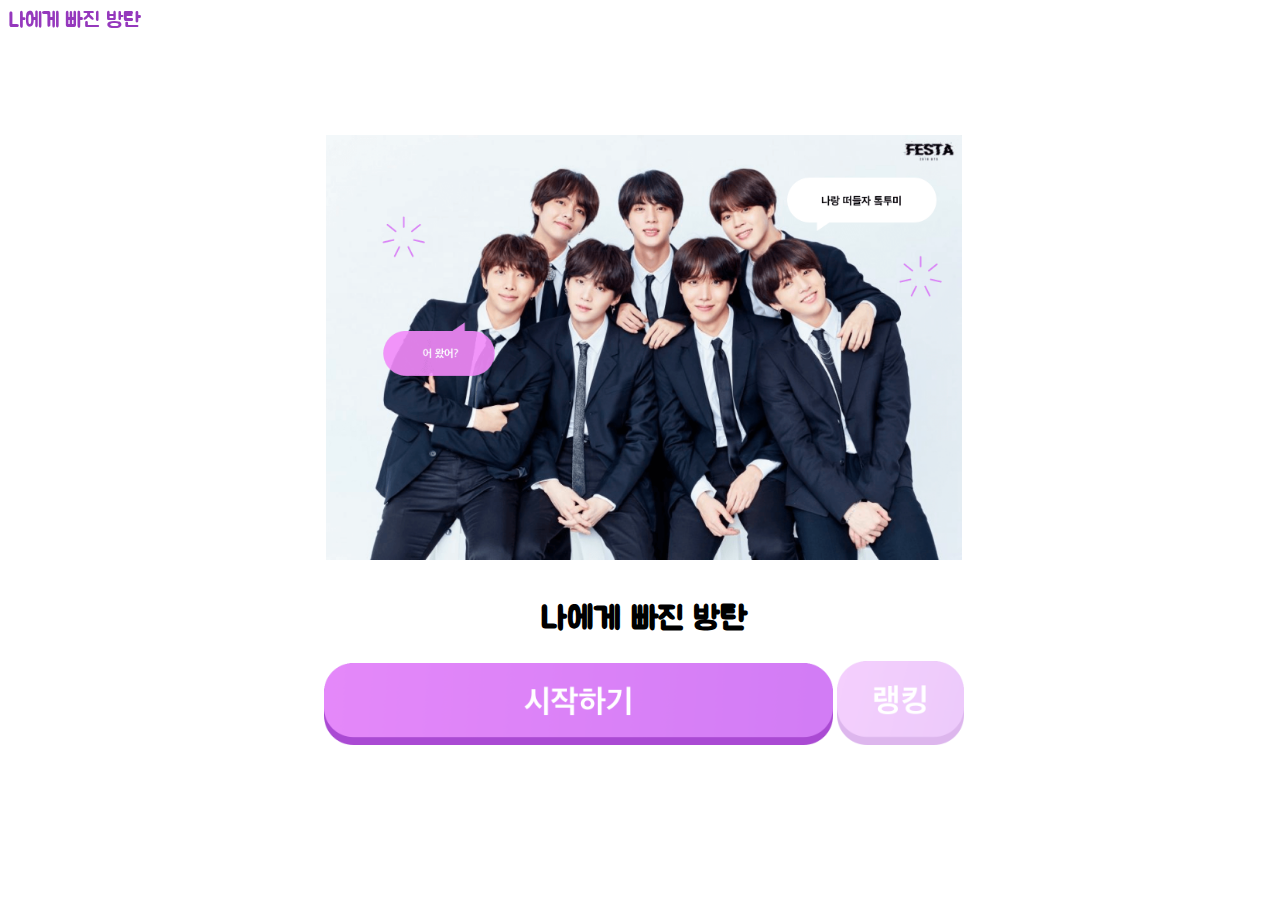
<file: index.html>
<html>
    <head>
        <!-- Global site tag (gtag.js) - Google Analytics -->
        <script async src="https://www.googletagmanager.com/gtag/js?id=UA-130629968-2"></script>
        <meta name="description=" content="방탄소년단과 달달한 대화를!"/>
        <script>
        window.dataLayer = window.dataLayer || [];
        function gtag(){dataLayer.push(arguments);}
        gtag('js', new Date());

        gtag('config', 'UA-130629968-2');
        </script>

        <title>나에게 빠진 방탄</title>
        <!-- Global site tag (gtag.js) - Google Analytics -->
        <link rel = "stylesheet" type="text/css" href="css/style.css">  
        <link href="https://fonts.googleapis.com/css?family=Jua" rel="stylesheet">
    </head>
        
    <body>
        <div style="position: absolute; height:400px">
            <div style="margin-top:10%">
                <img src = "images/mainImage.png" class = "main-image">
                <br>
                <h1>나에게 빠진 방탄</h1>
                <div class = "container">
                    <a href = "member.html"><image src = "images/btn_enter.png" class = "start-bt"></a>
                    <image src = "images/btn_ranking.png" style ="opacity:0.4"class = "ranking-bt">
                </div>
            </div>      
        </div>
        <a href = "index.html"><div class="logo">나에게 빠진 방탄</div></a>

    </body>
    
</html>
</file>
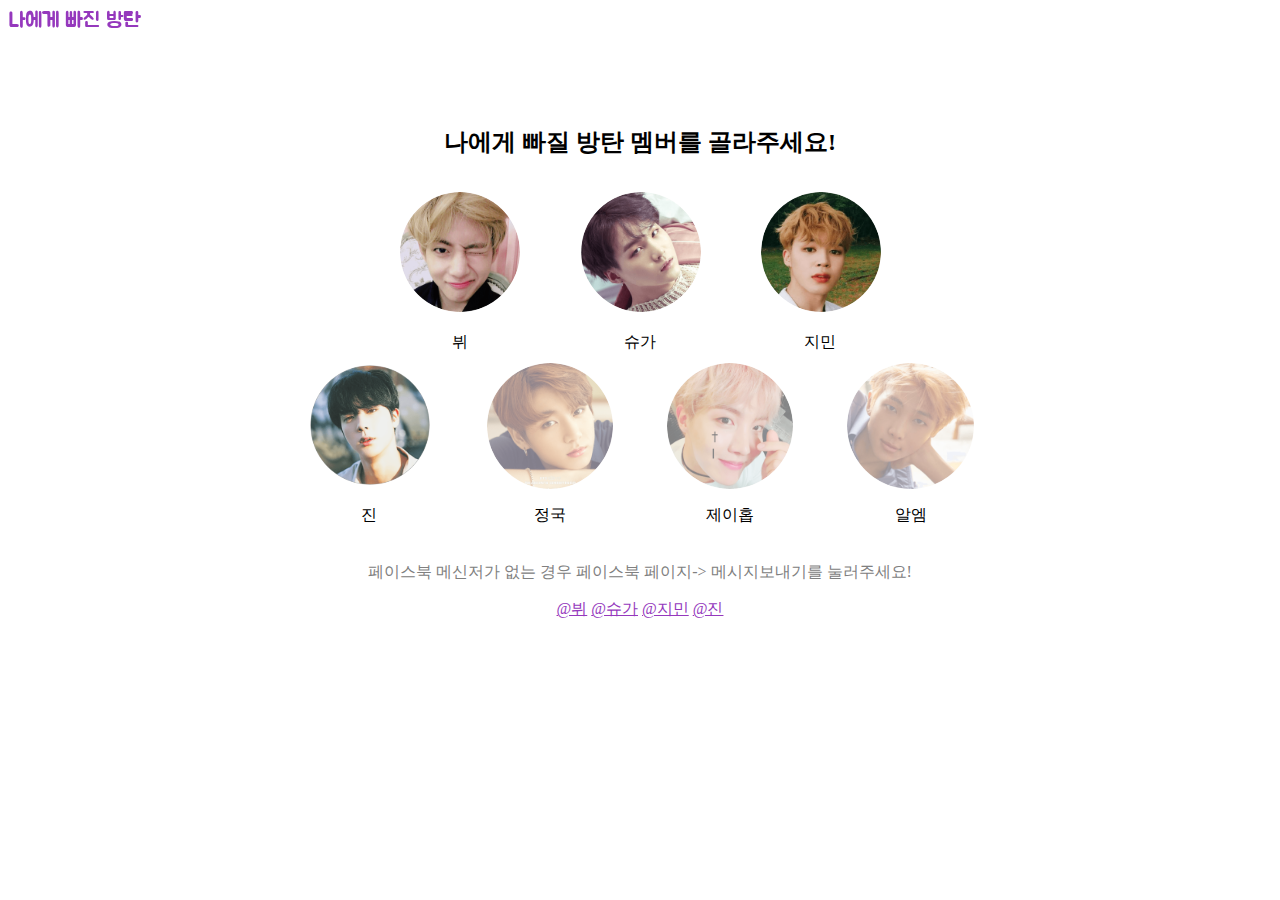
<file: member.html>
<html>
    <head>
        <title>나에게 빠진 방탄</title>
        <link rel = "stylesheet" type="text/css" href="css/style.css">  
        <meta name="description=" content="방탄소년단과 달달한 대화를!"/>
        <link href="https://fonts.googleapis.com/css?family=Jua" rel="stylesheet">
    </head>
        
    <body>
        <div style="margin-top:10%">

            <h2 style="text-align: center">나에게 빠질 방탄 멤버를 골라주세요!</h2>

            <div class = "container">
                <!-- 뷔 -->
                <div class="member">
                    <a href = "https://www.messenger.com/t/335627993891762"><img src = "images/1.png" class = "member-image"></a>
                    <p>뷔</p>
                </div>
                <!-- 슈가 -->
                <div class="member">
                    <a href = "https://www.messenger.com/t/286430252008523"><img src = "images/2.png" class = "member-image"></a>
                    <p>슈가</p>
                </div>
                <!-- 지민 -->
                <div class="member">
                    <a href = "https://www.messenger.com/t/256922071669465"><img src = "images/3.png" class = "member-image"></a>
                    <p>지민</p>
                </div>
            </div>
            <div class = "container">
                <!-- 진 -->
                <div class="member">
                        <a href = "https://www.messenger.com/t/345377459582705"><img src = "images/6.png" class = "member-image"></a>
                    <p>진</p>
                </div>
                <!-- 정국 -->
                <div class="member">
                    <img src = "images/4.png" class = "member-image-disabled">
                    <p>정국</p>
                </div>
                <!-- 제이홉  -->
                <div class="member">
                    <img src = "images/5.png" class = "member-image-disabled">
                    <p>제이홉</p>
                </div>
                <!-- rm -->
                <div class="member">
                    <img src = "images/7.png" class = "member-image-disabled">
                    <p>알엠</p>
                </div> 
            </div>
            <br>
            <!-- <div class = "container">
                <a><img src = "images/btn_select.png" class = "start-bt"></a>
            </div> -->
        </div>
        <div class="instruction">
            <p>페이스북 메신저가 없는 경우 페이스북 페이지-> 메시지보내기를 눌러주세요!</p>
            <a href= "https://www.facebook.com/%EB%82%98%EC%97%90%EA%B2%8C%EB%B9%A0%EC%A7%84%EB%B0%A9%ED%83%84_%EB%B7%94-335627993891762/">@뷔</a>
            <a href= "https://www.facebook.com/%EB%82%98%EC%97%90%EA%B2%8C%EB%B9%A0%EC%A7%84%EB%B0%A9%ED%83%84_%EC%8A%88%EA%B0%80-286430252008523/">@슈가</a>
            <a href= "https://www.facebook.com/%EB%82%98%EC%97%90%EA%B2%8C%EB%B9%A0%EC%A7%84%EB%B0%A9%ED%83%84_%EC%A7%80%EB%AF%BC-256922071669465/">@지민</a>
            <a href= "https://www.facebook.com/%EB%82%98%EC%97%90%EA%B2%8C%EB%B9%A0%EC%A7%84%EB%B0%A9%ED%83%84_%EC%A7%84-345377459582705/">@진</a>
        </div>
        <a href = "index.html"><div class="logo">나에게 빠진 방탄</div></a>

    </body>
</html>
</file>
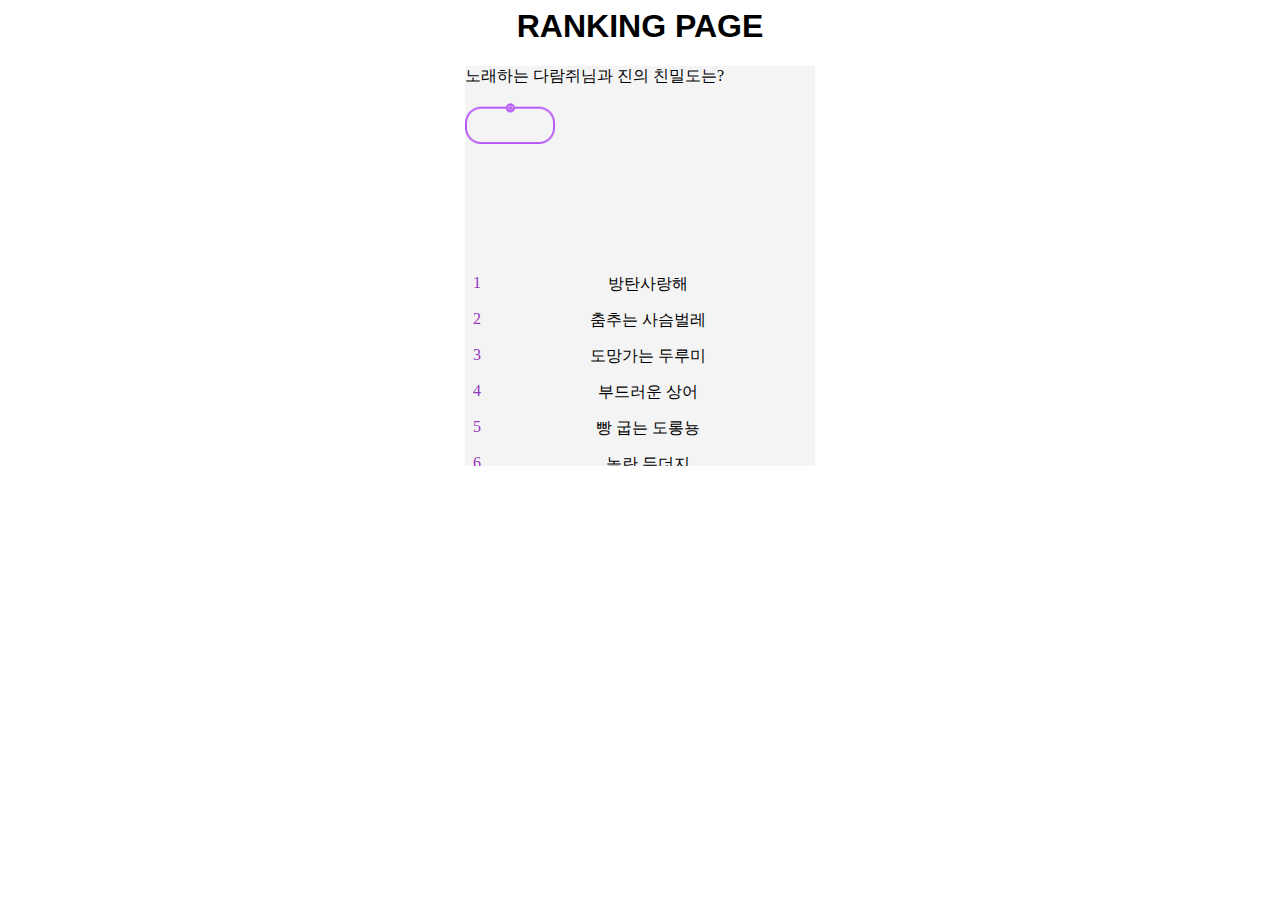
<file: ranking.html>
<html>
    <head>
        <title>나에게 빠진 방탄</title>
        <link rel = "stylesheet" type="text/css" href="css/style.css">  
    </head>
        
    <body>
        <h1>RANKING PAGE</h1>
        <div style="margin: auto; width:350px; height:200px;background-color:#f4f4f4">
            <div style="width:100%;background-color:#f4f4f4 ">
                <p>노래하는 다람쥐님과 진의 친밀도는?</p>
                <img src = "images/rankingFrame.png" style="width:90px;height:auto;margin:auto" >
                </div>
            </div>
        <div style="position:relative;overflow:scroll; margin: auto; width:350px; height:200px;background-color:#f4f4f4 ">
            <div class="ranking-list"> 
                <div class="ranking-list-number">1</div>
                <div class="ranking-list-name">방탄사랑해</div>
            </div>
            <div class="ranking-list"> 
                <div class="ranking-list-number">2</div>
                <div class="ranking-list-name">춤추는 사슴벌레</div>
            </div>
            <div class="ranking-list"> 
                <div class="ranking-list-number">3</div>
                <div class="ranking-list-name">도망가는 두루미</div>
            </div>
            <div class="ranking-list"> 
                <div class="ranking-list-number">4</div>
                <div class="ranking-list-name">부드러운 상어</div>
            </div>
            <div class="ranking-list"> 
                <div class="ranking-list-number">5</div>
                <div class="ranking-list-name">빵 굽는 도롱뇽</div>
            </div>
            <div class="ranking-list"> 
                <div class="ranking-list-number">6</div>
                <div class="ranking-list-name">놀란 두더지</div>
            </div>
            <div class="ranking-list"> 
                    <div class="ranking-list-number">7</div>
                    <div class="ranking-list-name">여자친구</div>
            </div>
            <div class="ranking-list"> 
                <div class="ranking-list-number">8</div>
                <div class="ranking-list-name">방탄을 애정하라</div>
            </div>
            <div class="ranking-list"> 
                    <div class="ranking-list-number">9</div>
                    <div class="ranking-list-name">빨래하는 토끼</div>
            </div>
            <div class="ranking-list"> 
                <div class="ranking-list-number">10</div>
                <div class="ranking-list-name">명진뿌</div>
            </div>
            
        </div>


    </body>
    
</html>
</file>
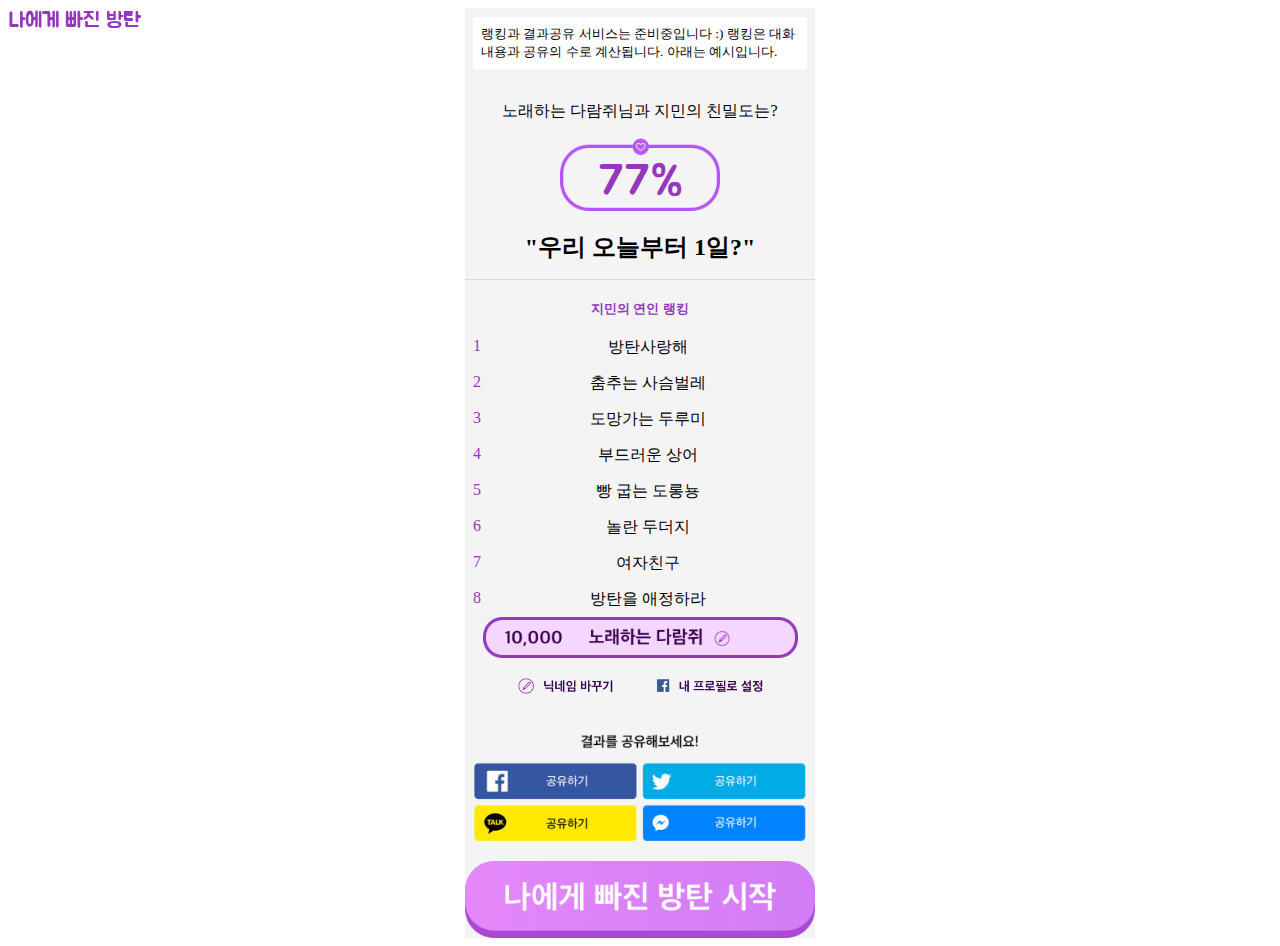
<file: ranking_jimin.html>
<html>
    <head>
        <title>나에게 빠진 방탄</title>
        <meta name="description=" content="방탄소년단과 달달한 대화를!"/>
        <meta property="og:image" content="https://btslovesme.github.io/chat/images/rankingTitleImage_jimin.png"/>
        <link rel = "stylesheet" type="text/css" href="css/style.css">  
        <link href="https://fonts.googleapis.com/css?family=Jua" rel="stylesheet">
    </head>
    <body>
        <div id="yame" style="height:0; overflow: hidden;" >
                <image src = "images/rankingTitleImage_jimin.png">
        </div>
        <div style="overflow:visible;text-align: center;  margin: auto; padding-top: 1px; width:350px; height:320px; background-color:#f4f4f4;">
            <p style="text-align:left; font-size:10pt; margin:8px; padding:8px; background-color:white;color:black;font-weight:400;">랭킹과 결과공유 서비스는 준비중입니다 :) 
                랭킹은 대화내용과 공유의 수로 계산됩니다.
                아래는 예시입니다.</p>
            <div style="width:100%;position:relative;margin-top:32px; ">
                <p>노래하는 다람쥐님과 지민의 친밀도는?</p>
                <img src = "images/rankingFrame.png" style="width:160px;height:auto;margin:auto" >
                <p class="ranking-percent">77%</p>
            </div>
            <h2 style="border-bottom: 1px solid rgba(0, 0, 0, 0.1);height:48px">"우리 오늘부터 1일?"</h2>
            <span style="font-size:10pt; color:#9538BD;font-weight:600;">지민의 연인 랭킹</span>
        </div>
        <div style="position:relative;overflow:scroll; margin: auto; width:350px; height:280;background-color:#f4f4f4 ">
            <div class="ranking-list"> 
                <div class="ranking-list-number">1</div>
                <div class="ranking-list-name">방탄사랑해</div>
            </div>
            <div class="ranking-list"> 
                <div class="ranking-list-number">2</div>
                <div class="ranking-list-name">춤추는 사슴벌레</div>
            </div>
            <div class="ranking-list"> 
                <div class="ranking-list-number">3</div>
                <div class="ranking-list-name">도망가는 두루미</div>
            </div>
            <div class="ranking-list"> 
                <div class="ranking-list-number">4</div>
                <div class="ranking-list-name">부드러운 상어</div>
            </div>
            <div class="ranking-list"> 
                <div class="ranking-list-number">5</div>
                <div class="ranking-list-name">빵 굽는 도롱뇽</div>
            </div>
            <div class="ranking-list"> 
                <div class="ranking-list-number">6</div>
                <div class="ranking-list-name">놀란 두더지</div>
            </div>
            <div class="ranking-list"> 
                    <div class="ranking-list-number">7</div>
                    <div class="ranking-list-name">여자친구</div>
            </div>
            <div class="ranking-list"> 
                <div class="ranking-list-number">8</div>
                <div class="ranking-list-name">방탄을 애정하라</div>
            </div>
            <div class="ranking-list"> 
                    <div class="ranking-list-number">9</div>
                    <div class="ranking-list-name">빨래하는 토끼</div>
            </div>
            <div class="ranking-list"> 
                <div class="ranking-list-number">10</div>
                <div class="ranking-list-name">명진뿌</div>
            </div>
            <div class="ranking-list"> 
                <div class="ranking-list-number">11</div>
                <div class="ranking-list-name">방탄사랑해</div>
            </div>
            <div class="ranking-list"> 
                <div class="ranking-list-number">12</div>
                <div class="ranking-list-name">춤추는 사슴벌레</div>
            </div>
            <div class="ranking-list"> 
                <div class="ranking-list-number">13</div>
                <div class="ranking-list-name">도망가는 두루미</div>
            </div>
            <div class="ranking-list"> 
                <div class="ranking-list-number">14</div>
                <div class="ranking-list-name">부드러운 상어</div>
            </div>
            <div class="ranking-list"> 
                <div class="ranking-list-number">15</div>
                <div class="ranking-list-name">빵 굽는 도롱뇽</div>
            </div>
            <div class="ranking-list"> 
                <div class="ranking-list-number">16</div>
                <div class="ranking-list-name">놀란 두더지</div>
            </div>
            <div class="ranking-list"> 
                    <div class="ranking-list-number">17</div>
                    <div class="ranking-list-name">여자친구</div>
            </div>
            <div class="ranking-list"> 
                <div class="ranking-list-number">18</div>
                <div class="ranking-list-name">방탄을 애정하라</div>
            </div>
            <div class="ranking-list"> 
                    <div class="ranking-list-number">19</div>
                    <div class="ranking-list-name">빨래하는 토끼</div>
            </div>
            <div class="ranking-list"> 
                <div class="ranking-list-number">20</div>
                <div class="ranking-list-name">명진뿌</div>
            </div>
            <div class="ranking-list"> 
                <div class="ranking-list-number">21</div>
                <div class="ranking-list-name">방탄사랑해</div>
            </div>
            <div class="ranking-list"> 
                <div class="ranking-list-number">22</div>
                <div class="ranking-list-name">춤추는 사슴벌레</div>
            </div>
            <div class="ranking-list"> 
                <div class="ranking-list-number">23</div>
                <div class="ranking-list-name">도망가는 두루미</div>
            </div>
            <div class="ranking-list"> 
                <div class="ranking-list-number">24</div>
                <div class="ranking-list-name">부드러운 상어</div>
            </div>
            <div class="ranking-list"> 
                <div class="ranking-list-number">25</div>
                <div class="ranking-list-name">빵 굽는 도롱뇽</div>
            </div>
            <div class="ranking-list"> 
                <div class="ranking-list-number">26</div>
                <div class="ranking-list-name">놀란 두더지</div>
            </div>
            <div class="ranking-list"> 
                    <div class="ranking-list-number">27</div>
                    <div class="ranking-list-name">여자친구</div>
            </div>
            <div class="ranking-list"> 
                <div class="ranking-list-number">28</div>
                <div class="ranking-list-name">방탄을 애정하라</div>
            </div>
            <div class="ranking-list"> 
                    <div class="ranking-list-number">29</div>
                    <div class="ranking-list-name">빨래하는 토끼</div>
            </div>
<!-- 30 -->
            <div class="ranking-list"> 
                <div class="ranking-list-number">30</div>
                <div class="ranking-list-name">명진뿌</div>
            </div>
            <div class="ranking-list"> 
                <div class="ranking-list-number">31</div>
                <div class="ranking-list-name">방탄사랑해</div>
            </div>
            <div class="ranking-list"> 
                <div class="ranking-list-number">32</div>
                <div class="ranking-list-name">춤추는 사슴벌레</div>
            </div>
            <div class="ranking-list"> 
                <div class="ranking-list-number">33</div>
                <div class="ranking-list-name">도망가는 두루미</div>
            </div>
            <div class="ranking-list"> 
                <div class="ranking-list-number">34</div>
                <div class="ranking-list-name">부드러운 상어</div>
            </div>
            <div class="ranking-list"> 
                <div class="ranking-list-number">35</div>
                <div class="ranking-list-name">빵 굽는 도롱뇽</div>
            </div>
            <div class="ranking-list"> 
                <div class="ranking-list-number">36</div>
                <div class="ranking-list-name">놀란 두더지</div>
            </div>
            <div class="ranking-list"> 
                    <div class="ranking-list-number">37</div>
                    <div class="ranking-list-name">여자친구</div>
            </div>
            <div class="ranking-list"> 
                <div class="ranking-list-number">38</div>
                <div class="ranking-list-name">방탄을 애정하라</div>
            </div>
            <div class="ranking-list"> 
                    <div class="ranking-list-number">39</div>
                    <div class="ranking-list-name">빨래하는 토끼</div>
            </div>
            <div class="ranking-list"> 
                <div class="ranking-list-number">40</div>
                <div class="ranking-list-name">명진뿌</div>
            </div>
            <div class="ranking-list"> 
                <div class="ranking-list-number">41</div>
                <div class="ranking-list-name">방탄사랑해</div>
            </div>
            <div class="ranking-list"> 
                <div class="ranking-list-number">42</div>
                <div class="ranking-list-name">춤추는 사슴벌레</div>
            </div>
            <div class="ranking-list"> 
                <div class="ranking-list-number">43</div>
                <div class="ranking-list-name">도망가는 두루미</div>
            </div>
            <div class="ranking-list"> 
                <div class="ranking-list-number">44</div>
                <div class="ranking-list-name">부드러운 상어</div>
            </div>
            <div class="ranking-list"> 
                <div class="ranking-list-number">45</div>
                <div class="ranking-list-name">빵 굽는 도롱뇽</div>
            </div>
            <div class="ranking-list"> 
                <div class="ranking-list-number">46</div>
                <div class="ranking-list-name">놀란 두더지</div>
            </div>
            <div class="ranking-list"> 
                    <div class="ranking-list-number">47</div>
                    <div class="ranking-list-name">여자친구</div>
            </div>
            <div class="ranking-list"> 
                <div class="ranking-list-number">48</div>
                <div class="ranking-list-name">방탄을 애정하라</div>
            </div>
            <div class="ranking-list"> 
                    <div class="ranking-list-number">49</div>
                    <div class="ranking-list-name">빨래하는 토끼</div>
            </div>
            <div class="ranking-list"> 
                <div class="ranking-list-number">50</div>
                <div class="ranking-list-name">명진뿌</div>
            </div>
        </div>
        <div style="text-align: center;  margin: auto; padding-top:8px;width:350px; background-color:#f4f4f4">
            <img src = "images/ranking_me.png" style="width:90%;height:auto;margin:auto" >
            <img src = "images/changenickname.png" style="width:70%;height:auto;margin:auto;padding-top:20px" >
            <img src = "images/btns_share.png" style="padding-top:40px;width:95%;height:auto;margin:auto" >
            <a href = "index.html"><img src="images/btn_start.png" style="width:100%; height:auto; margin-top:20px"/></a>
        </div>
        <a href = "index.html"><div class="logo">나에게 빠진 방탄</div></a>
    </body>
    
</html>
</file>
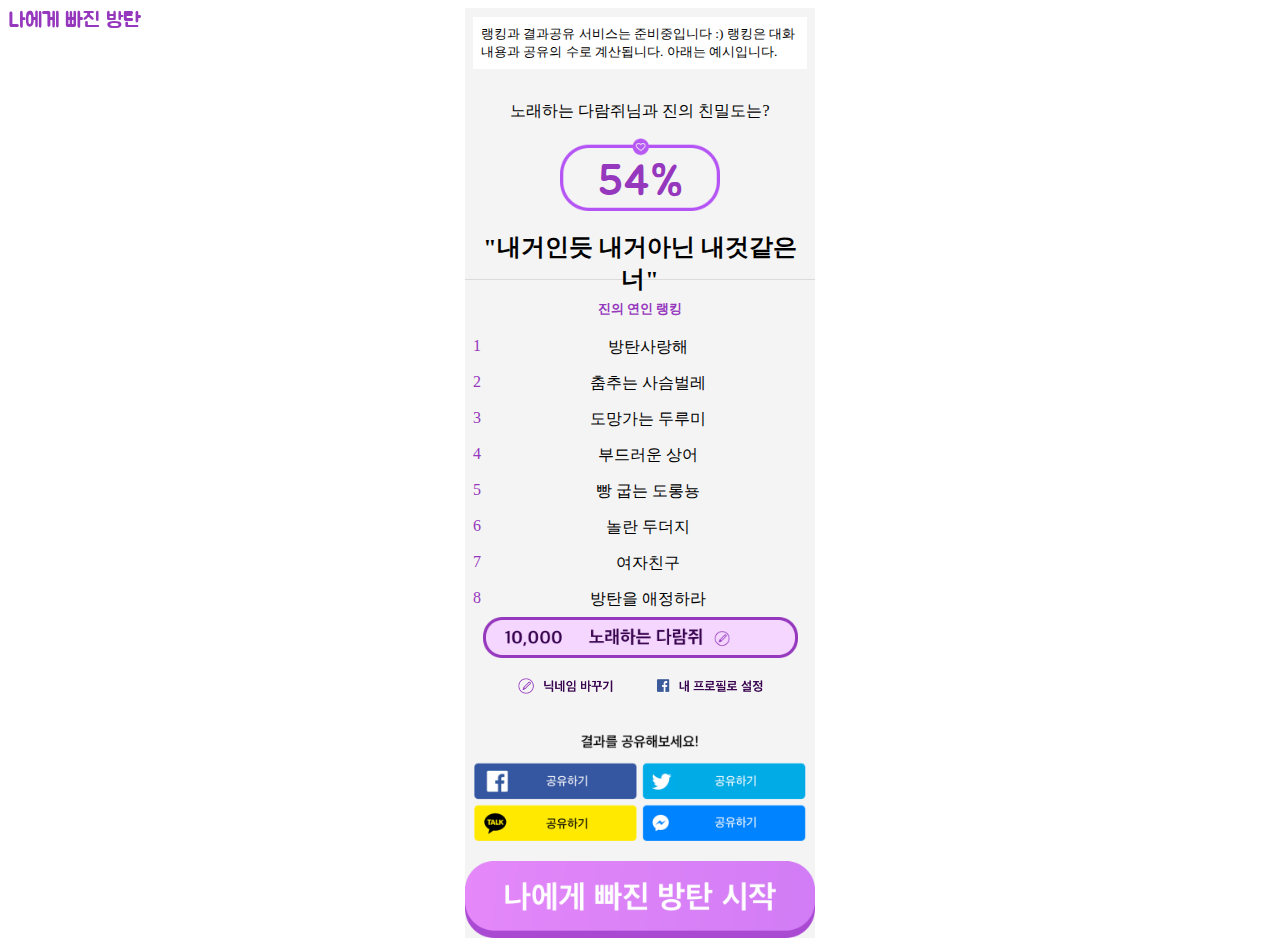
<file: ranking_jin.html>
<html>
    <head>
        <title>나에게 빠진 방탄</title>
        <link rel = "stylesheet" type="text/css" href="css/style.css">  
        <meta property="og:image" content="https://btslovesme.github.io/chat/images/rankingTitleImage_jin.png"/>

        <link href="https://fonts.googleapis.com/css?family=Jua" rel="stylesheet">
    </head>
        
    <body>
            <div id="yame" style="height: 0;overflow: hidden;">
                    <image src = "images/rankingTitleImage_jin.png">
            </div>
        <div style="overflow:visible;text-align: center;  margin: auto; padding-top: 1px; width:350px; height:320px; background-color:#f4f4f4;">
            <p style="text-align:left; font-size:10pt; margin:8px; padding:8px; background-color:white;color:black;font-weight:400;">랭킹과 결과공유 서비스는 준비중입니다 :) 
                랭킹은 대화내용과 공유의 수로 계산됩니다.
                아래는 예시입니다.</p>
            <div style="width:100%;position:relative;margin-top:32px; ">
                <p>노래하는 다람쥐님과 진의 친밀도는?</p>
                <img src = "images/rankingFrame.png" style="width:160px;height:auto;margin:auto" >
                <p class="ranking-percent">54%</p>
            </div>
            <h2 style="border-bottom: 1px solid rgba(0, 0, 0, 0.1);height:48px">"내거인듯 내거아닌 내것같은 너"</h2>
            <span style="font-size:10pt; color:#9538BD;font-weight:600;">진의 연인 랭킹</span>
        </div>
        <div style="position:relative;overflow:scroll; margin: auto; width:350px; height:280;background-color:#f4f4f4 ">
            <div class="ranking-list"> 
                <div class="ranking-list-number">1</div>
                <div class="ranking-list-name">방탄사랑해</div>
            </div>
            <div class="ranking-list"> 
                <div class="ranking-list-number">2</div>
                <div class="ranking-list-name">춤추는 사슴벌레</div>
            </div>
            <div class="ranking-list"> 
                <div class="ranking-list-number">3</div>
                <div class="ranking-list-name">도망가는 두루미</div>
            </div>
            <div class="ranking-list"> 
                <div class="ranking-list-number">4</div>
                <div class="ranking-list-name">부드러운 상어</div>
            </div>
            <div class="ranking-list"> 
                <div class="ranking-list-number">5</div>
                <div class="ranking-list-name">빵 굽는 도롱뇽</div>
            </div>
            <div class="ranking-list"> 
                <div class="ranking-list-number">6</div>
                <div class="ranking-list-name">놀란 두더지</div>
            </div>
            <div class="ranking-list"> 
                    <div class="ranking-list-number">7</div>
                    <div class="ranking-list-name">여자친구</div>
            </div>
            <div class="ranking-list"> 
                <div class="ranking-list-number">8</div>
                <div class="ranking-list-name">방탄을 애정하라</div>
            </div>
            <div class="ranking-list"> 
                    <div class="ranking-list-number">9</div>
                    <div class="ranking-list-name">빨래하는 토끼</div>
            </div>
            <div class="ranking-list"> 
                <div class="ranking-list-number">10</div>
                <div class="ranking-list-name">명진뿌</div>
            </div>
            <div class="ranking-list"> 
                <div class="ranking-list-number">11</div>
                <div class="ranking-list-name">방탄사랑해</div>
            </div>
            <div class="ranking-list"> 
                <div class="ranking-list-number">12</div>
                <div class="ranking-list-name">춤추는 사슴벌레</div>
            </div>
            <div class="ranking-list"> 
                <div class="ranking-list-number">13</div>
                <div class="ranking-list-name">도망가는 두루미</div>
            </div>
            <div class="ranking-list"> 
                <div class="ranking-list-number">14</div>
                <div class="ranking-list-name">부드러운 상어</div>
            </div>
            <div class="ranking-list"> 
                <div class="ranking-list-number">15</div>
                <div class="ranking-list-name">빵 굽는 도롱뇽</div>
            </div>
            <div class="ranking-list"> 
                <div class="ranking-list-number">16</div>
                <div class="ranking-list-name">놀란 두더지</div>
            </div>
            <div class="ranking-list"> 
                    <div class="ranking-list-number">17</div>
                    <div class="ranking-list-name">여자친구</div>
            </div>
            <div class="ranking-list"> 
                <div class="ranking-list-number">18</div>
                <div class="ranking-list-name">방탄을 애정하라</div>
            </div>
            <div class="ranking-list"> 
                    <div class="ranking-list-number">19</div>
                    <div class="ranking-list-name">빨래하는 토끼</div>
            </div>
            <div class="ranking-list"> 
                <div class="ranking-list-number">20</div>
                <div class="ranking-list-name">명진뿌</div>
            </div>
            <div class="ranking-list"> 
                <div class="ranking-list-number">21</div>
                <div class="ranking-list-name">방탄사랑해</div>
            </div>
            <div class="ranking-list"> 
                <div class="ranking-list-number">22</div>
                <div class="ranking-list-name">춤추는 사슴벌레</div>
            </div>
            <div class="ranking-list"> 
                <div class="ranking-list-number">23</div>
                <div class="ranking-list-name">도망가는 두루미</div>
            </div>
            <div class="ranking-list"> 
                <div class="ranking-list-number">24</div>
                <div class="ranking-list-name">부드러운 상어</div>
            </div>
            <div class="ranking-list"> 
                <div class="ranking-list-number">25</div>
                <div class="ranking-list-name">빵 굽는 도롱뇽</div>
            </div>
            <div class="ranking-list"> 
                <div class="ranking-list-number">26</div>
                <div class="ranking-list-name">놀란 두더지</div>
            </div>
            <div class="ranking-list"> 
                    <div class="ranking-list-number">27</div>
                    <div class="ranking-list-name">여자친구</div>
            </div>
            <div class="ranking-list"> 
                <div class="ranking-list-number">28</div>
                <div class="ranking-list-name">방탄을 애정하라</div>
            </div>
            <div class="ranking-list"> 
                    <div class="ranking-list-number">29</div>
                    <div class="ranking-list-name">빨래하는 토끼</div>
            </div>
<!-- 30 -->
            <div class="ranking-list"> 
                <div class="ranking-list-number">30</div>
                <div class="ranking-list-name">명진뿌</div>
            </div>
            <div class="ranking-list"> 
                <div class="ranking-list-number">31</div>
                <div class="ranking-list-name">방탄사랑해</div>
            </div>
            <div class="ranking-list"> 
                <div class="ranking-list-number">32</div>
                <div class="ranking-list-name">춤추는 사슴벌레</div>
            </div>
            <div class="ranking-list"> 
                <div class="ranking-list-number">33</div>
                <div class="ranking-list-name">도망가는 두루미</div>
            </div>
            <div class="ranking-list"> 
                <div class="ranking-list-number">34</div>
                <div class="ranking-list-name">부드러운 상어</div>
            </div>
            <div class="ranking-list"> 
                <div class="ranking-list-number">35</div>
                <div class="ranking-list-name">빵 굽는 도롱뇽</div>
            </div>
            <div class="ranking-list"> 
                <div class="ranking-list-number">36</div>
                <div class="ranking-list-name">놀란 두더지</div>
            </div>
            <div class="ranking-list"> 
                    <div class="ranking-list-number">37</div>
                    <div class="ranking-list-name">여자친구</div>
            </div>
            <div class="ranking-list"> 
                <div class="ranking-list-number">38</div>
                <div class="ranking-list-name">방탄을 애정하라</div>
            </div>
            <div class="ranking-list"> 
                    <div class="ranking-list-number">39</div>
                    <div class="ranking-list-name">빨래하는 토끼</div>
            </div>
            <div class="ranking-list"> 
                <div class="ranking-list-number">40</div>
                <div class="ranking-list-name">명진뿌</div>
            </div>
            <div class="ranking-list"> 
                <div class="ranking-list-number">41</div>
                <div class="ranking-list-name">방탄사랑해</div>
            </div>
            <div class="ranking-list"> 
                <div class="ranking-list-number">42</div>
                <div class="ranking-list-name">춤추는 사슴벌레</div>
            </div>
            <div class="ranking-list"> 
                <div class="ranking-list-number">43</div>
                <div class="ranking-list-name">도망가는 두루미</div>
            </div>
            <div class="ranking-list"> 
                <div class="ranking-list-number">44</div>
                <div class="ranking-list-name">부드러운 상어</div>
            </div>
            <div class="ranking-list"> 
                <div class="ranking-list-number">45</div>
                <div class="ranking-list-name">빵 굽는 도롱뇽</div>
            </div>
            <div class="ranking-list"> 
                <div class="ranking-list-number">46</div>
                <div class="ranking-list-name">놀란 두더지</div>
            </div>
            <div class="ranking-list"> 
                    <div class="ranking-list-number">47</div>
                    <div class="ranking-list-name">여자친구</div>
            </div>
            <div class="ranking-list"> 
                <div class="ranking-list-number">48</div>
                <div class="ranking-list-name">방탄을 애정하라</div>
            </div>
            <div class="ranking-list"> 
                    <div class="ranking-list-number">49</div>
                    <div class="ranking-list-name">빨래하는 토끼</div>
            </div>
            <div class="ranking-list"> 
                <div class="ranking-list-number">50</div>
                <div class="ranking-list-name">명진뿌</div>
            </div>
        </div>
        <div style="text-align: center;  margin: auto; padding-top:8px;width:350px; background-color:#f4f4f4">
            <img src = "images/ranking_me.png" style="width:90%;height:auto;margin:auto" >
            <img src = "images/changenickname.png" style="width:70%;height:auto;margin:auto;padding-top:20px" >
            <img src = "images/btns_share.png" style="padding-top:40px;width:95%;height:auto;margin:auto" >
            <a href = "index.html"><img src="images/btn_start.png" style="width:100%; height:auto; margin-top:20px"/></a>
        </div>
        
        <a href = "index.html"><div class="logo">나에게 빠진 방탄</div></a>
    </body>
    
</html>
</file>
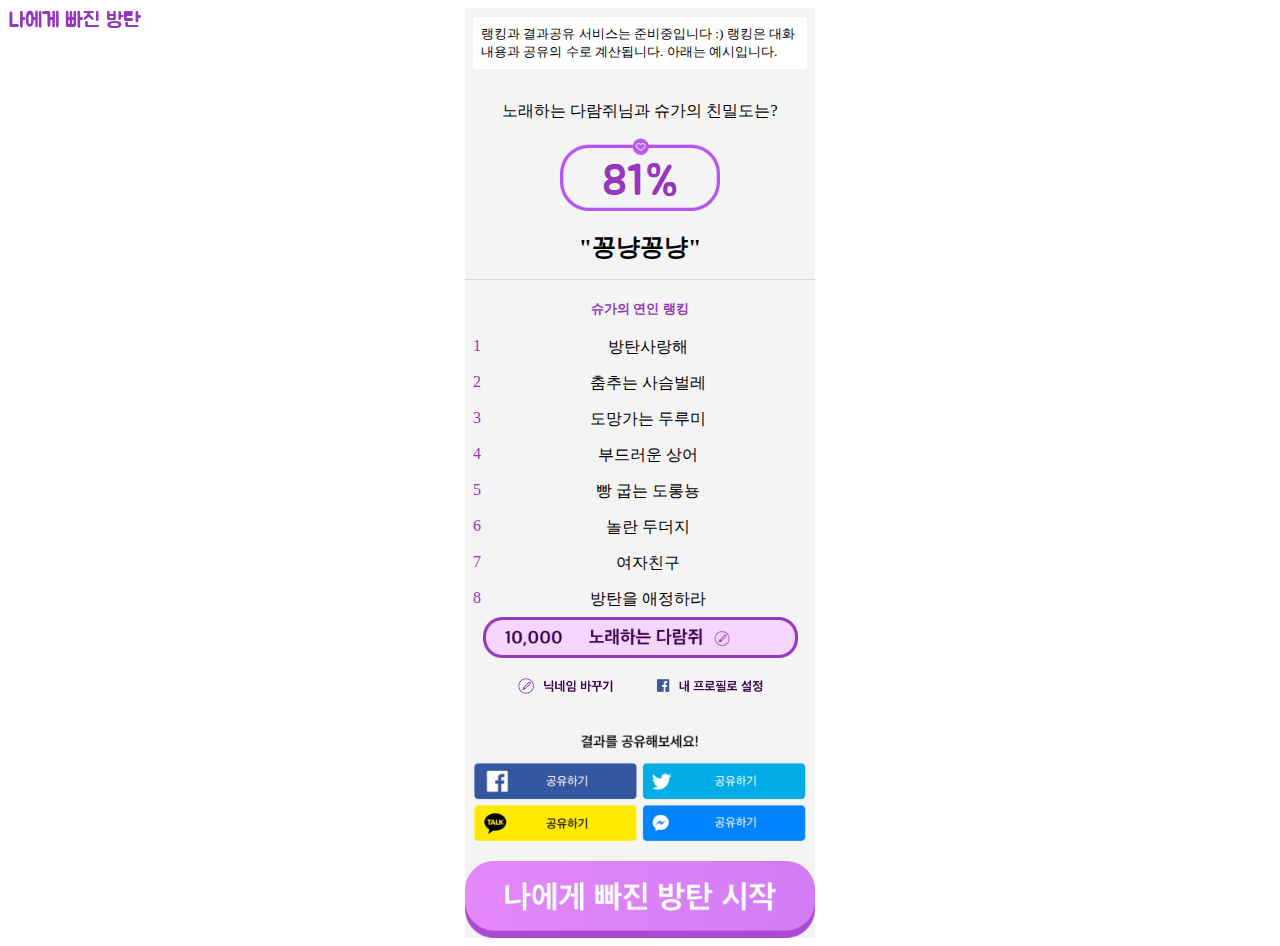
<file: ranking_sugar.html>
<html>
    <head>
        <title>나에게 빠진 방탄</title>
        <link rel = "stylesheet" type="text/css" href="css/style.css">  
        <meta property="og:image" content="https://btslovesme.github.io/chat/images/rankingTitleImage_sugar.png"/>

        <link href="https://fonts.googleapis.com/css?family=Jua" rel="stylesheet">
    </head>
        
    <body>
        <div id="yame" style="height: 0; overflow: hidden;">
                <image src = "images/rankingTitleImage_sugar.png">
        </div>
        <div style="overflow:visible;text-align: center;  margin: auto; padding-top: 1px; width:350px; height:320px; background-color:#f4f4f4;">
            <p style="text-align:left; font-size:10pt; margin:8px; padding:8px; background-color:white;color:black;font-weight:400;">랭킹과 결과공유 서비스는 준비중입니다 :) 
                랭킹은 대화내용과 공유의 수로 계산됩니다.
                아래는 예시입니다.</p>
            <div style="width:100%;position:relative;margin-top:32px; ">
                <p>노래하는 다람쥐님과 슈가의 친밀도는?</p>
                <img src = "images/rankingFrame.png" style="width:160px;height:auto;margin:auto" >
                <p class="ranking-percent">81%</p>
            </div>
            <h2 style="border-bottom: 1px solid rgba(0, 0, 0, 0.1);height:48px">"꽁냥꽁냥"</h2>
            <span style="font-size:10pt; color:#9538BD;font-weight:600;">슈가의 연인 랭킹</span>
        </div>
        <div style="position:relative;overflow:scroll; margin: auto; width:350px; height:280;background-color:#f4f4f4 ">
            <div class="ranking-list"> 
                <div class="ranking-list-number">1</div>
                <div class="ranking-list-name">방탄사랑해</div>
            </div>
            <div class="ranking-list"> 
                <div class="ranking-list-number">2</div>
                <div class="ranking-list-name">춤추는 사슴벌레</div>
            </div>
            <div class="ranking-list"> 
                <div class="ranking-list-number">3</div>
                <div class="ranking-list-name">도망가는 두루미</div>
            </div>
            <div class="ranking-list"> 
                <div class="ranking-list-number">4</div>
                <div class="ranking-list-name">부드러운 상어</div>
            </div>
            <div class="ranking-list"> 
                <div class="ranking-list-number">5</div>
                <div class="ranking-list-name">빵 굽는 도롱뇽</div>
            </div>
            <div class="ranking-list"> 
                <div class="ranking-list-number">6</div>
                <div class="ranking-list-name">놀란 두더지</div>
            </div>
            <div class="ranking-list"> 
                    <div class="ranking-list-number">7</div>
                    <div class="ranking-list-name">여자친구</div>
            </div>
            <div class="ranking-list"> 
                <div class="ranking-list-number">8</div>
                <div class="ranking-list-name">방탄을 애정하라</div>
            </div>
            <div class="ranking-list"> 
                    <div class="ranking-list-number">9</div>
                    <div class="ranking-list-name">빨래하는 토끼</div>
            </div>
            <div class="ranking-list"> 
                <div class="ranking-list-number">10</div>
                <div class="ranking-list-name">명진뿌</div>
            </div>
            <div class="ranking-list"> 
                <div class="ranking-list-number">11</div>
                <div class="ranking-list-name">방탄사랑해</div>
            </div>
            <div class="ranking-list"> 
                <div class="ranking-list-number">12</div>
                <div class="ranking-list-name">춤추는 사슴벌레</div>
            </div>
            <div class="ranking-list"> 
                <div class="ranking-list-number">13</div>
                <div class="ranking-list-name">도망가는 두루미</div>
            </div>
            <div class="ranking-list"> 
                <div class="ranking-list-number">14</div>
                <div class="ranking-list-name">부드러운 상어</div>
            </div>
            <div class="ranking-list"> 
                <div class="ranking-list-number">15</div>
                <div class="ranking-list-name">빵 굽는 도롱뇽</div>
            </div>
            <div class="ranking-list"> 
                <div class="ranking-list-number">16</div>
                <div class="ranking-list-name">놀란 두더지</div>
            </div>
            <div class="ranking-list"> 
                    <div class="ranking-list-number">17</div>
                    <div class="ranking-list-name">여자친구</div>
            </div>
            <div class="ranking-list"> 
                <div class="ranking-list-number">18</div>
                <div class="ranking-list-name">방탄을 애정하라</div>
            </div>
            <div class="ranking-list"> 
                    <div class="ranking-list-number">19</div>
                    <div class="ranking-list-name">빨래하는 토끼</div>
            </div>
            <div class="ranking-list"> 
                <div class="ranking-list-number">20</div>
                <div class="ranking-list-name">명진뿌</div>
            </div>
            <div class="ranking-list"> 
                <div class="ranking-list-number">21</div>
                <div class="ranking-list-name">방탄사랑해</div>
            </div>
            <div class="ranking-list"> 
                <div class="ranking-list-number">22</div>
                <div class="ranking-list-name">춤추는 사슴벌레</div>
            </div>
            <div class="ranking-list"> 
                <div class="ranking-list-number">23</div>
                <div class="ranking-list-name">도망가는 두루미</div>
            </div>
            <div class="ranking-list"> 
                <div class="ranking-list-number">24</div>
                <div class="ranking-list-name">부드러운 상어</div>
            </div>
            <div class="ranking-list"> 
                <div class="ranking-list-number">25</div>
                <div class="ranking-list-name">빵 굽는 도롱뇽</div>
            </div>
            <div class="ranking-list"> 
                <div class="ranking-list-number">26</div>
                <div class="ranking-list-name">놀란 두더지</div>
            </div>
            <div class="ranking-list"> 
                    <div class="ranking-list-number">27</div>
                    <div class="ranking-list-name">여자친구</div>
            </div>
            <div class="ranking-list"> 
                <div class="ranking-list-number">28</div>
                <div class="ranking-list-name">방탄을 애정하라</div>
            </div>
            <div class="ranking-list"> 
                    <div class="ranking-list-number">29</div>
                    <div class="ranking-list-name">빨래하는 토끼</div>
            </div>
<!-- 30 -->
            <div class="ranking-list"> 
                <div class="ranking-list-number">30</div>
                <div class="ranking-list-name">명진뿌</div>
            </div>
            <div class="ranking-list"> 
                <div class="ranking-list-number">31</div>
                <div class="ranking-list-name">방탄사랑해</div>
            </div>
            <div class="ranking-list"> 
                <div class="ranking-list-number">32</div>
                <div class="ranking-list-name">춤추는 사슴벌레</div>
            </div>
            <div class="ranking-list"> 
                <div class="ranking-list-number">33</div>
                <div class="ranking-list-name">도망가는 두루미</div>
            </div>
            <div class="ranking-list"> 
                <div class="ranking-list-number">34</div>
                <div class="ranking-list-name">부드러운 상어</div>
            </div>
            <div class="ranking-list"> 
                <div class="ranking-list-number">35</div>
                <div class="ranking-list-name">빵 굽는 도롱뇽</div>
            </div>
            <div class="ranking-list"> 
                <div class="ranking-list-number">36</div>
                <div class="ranking-list-name">놀란 두더지</div>
            </div>
            <div class="ranking-list"> 
                    <div class="ranking-list-number">37</div>
                    <div class="ranking-list-name">여자친구</div>
            </div>
            <div class="ranking-list"> 
                <div class="ranking-list-number">38</div>
                <div class="ranking-list-name">방탄을 애정하라</div>
            </div>
            <div class="ranking-list"> 
                    <div class="ranking-list-number">39</div>
                    <div class="ranking-list-name">빨래하는 토끼</div>
            </div>
            <div class="ranking-list"> 
                <div class="ranking-list-number">40</div>
                <div class="ranking-list-name">명진뿌</div>
            </div>
            <div class="ranking-list"> 
                <div class="ranking-list-number">41</div>
                <div class="ranking-list-name">방탄사랑해</div>
            </div>
            <div class="ranking-list"> 
                <div class="ranking-list-number">42</div>
                <div class="ranking-list-name">춤추는 사슴벌레</div>
            </div>
            <div class="ranking-list"> 
                <div class="ranking-list-number">43</div>
                <div class="ranking-list-name">도망가는 두루미</div>
            </div>
            <div class="ranking-list"> 
                <div class="ranking-list-number">44</div>
                <div class="ranking-list-name">부드러운 상어</div>
            </div>
            <div class="ranking-list"> 
                <div class="ranking-list-number">45</div>
                <div class="ranking-list-name">빵 굽는 도롱뇽</div>
            </div>
            <div class="ranking-list"> 
                <div class="ranking-list-number">46</div>
                <div class="ranking-list-name">놀란 두더지</div>
            </div>
            <div class="ranking-list"> 
                    <div class="ranking-list-number">47</div>
                    <div class="ranking-list-name">여자친구</div>
            </div>
            <div class="ranking-list"> 
                <div class="ranking-list-number">48</div>
                <div class="ranking-list-name">방탄을 애정하라</div>
            </div>
            <div class="ranking-list"> 
                    <div class="ranking-list-number">49</div>
                    <div class="ranking-list-name">빨래하는 토끼</div>
            </div>
            <div class="ranking-list"> 
                <div class="ranking-list-number">50</div>
                <div class="ranking-list-name">명진뿌</div>
            </div>
        </div>
        <div style="text-align: center;  margin: auto; padding-top:8px;width:350px; background-color:#f4f4f4">
            <img src = "images/ranking_me.png" style="width:90%;height:auto;margin:auto" >
            <img src = "images/changenickname.png" style="width:70%;height:auto;margin:auto;padding-top:20px" >
            <img src = "images/btns_share.png" style="padding-top:40px;width:95%;height:auto;margin:auto" >
            <a href = "index.html"><img src="images/btn_start.png" style="width:100%; height:auto; margin-top:20px"/></a>
        </div>
        <a href = "index.html"><div class="logo">나에게 빠진 방탄</div></a>
    </body>
    
</html>
</file>
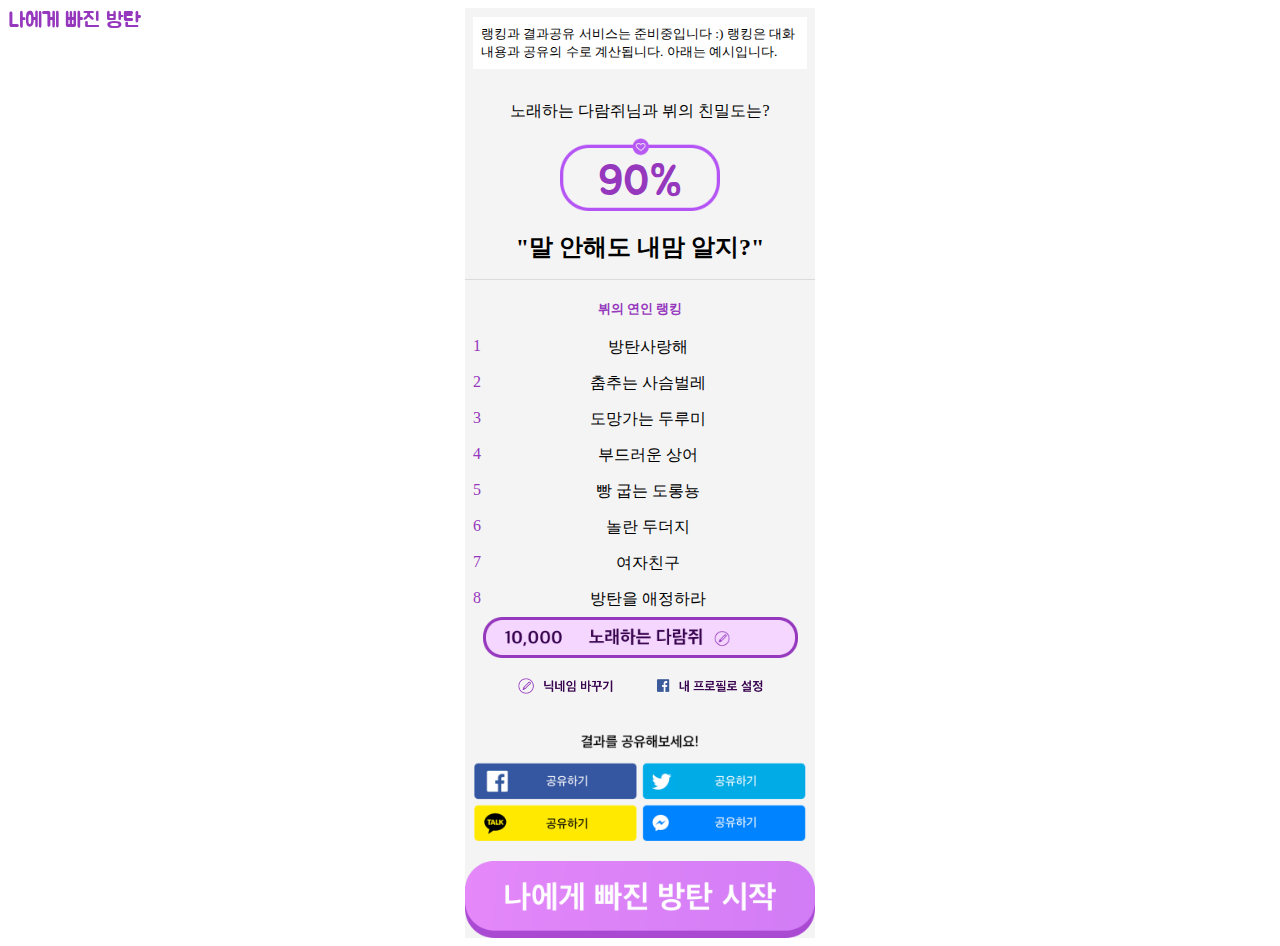
<file: ranking_v.html>
<html>
    <head>
        <title>나에게 빠진 방탄</title>
        <link rel = "stylesheet" type="text/css" href="css/style.css">  
        <meta property="og:image" content="https://btslovesme.github.io/chat/images/rankingTitleImage_v.png"/>

        <link href="https://fonts.googleapis.com/css?family=Jua" rel="stylesheet">
    </head>
        
    <body>
        <div id="yame" style="height: 0; overflow: hidden;">
                <image src = "images/rankingTitleImage_v.png">
        </div>
        <div style="overflow:visible;text-align: center;  margin: auto; padding-top: 1px; width:350px; height:320px; background-color:#f4f4f4;">
            <p style="text-align:left; font-size:10pt; margin:8px; padding:8px; background-color:white;color:black;font-weight:400;">랭킹과 결과공유 서비스는 준비중입니다 :) 
                랭킹은 대화내용과 공유의 수로 계산됩니다.
                아래는 예시입니다.</p>
            <div style="width:100%;position:relative;margin-top:32px; ">
                <p>노래하는 다람쥐님과 뷔의 친밀도는?</p>
                <img src = "images/rankingFrame.png" style="width:160px;height:auto;margin:auto" >
                <p class="ranking-percent">90%</p>
            </div>
            <h2 style="border-bottom: 1px solid rgba(0, 0, 0, 0.1);height:48px">"말 안해도 내맘 알지?"</h2>
            <span style="font-size:10pt; color:#9538BD;font-weight:600;">뷔의 연인 랭킹</span>
        </div>
        <div style="position:relative;overflow:scroll; margin: auto; width:350px; height:280;background-color:#f4f4f4 ">
            <div class="ranking-list"> 
                <div class="ranking-list-number">1</div>
                <div class="ranking-list-name">방탄사랑해</div>
            </div>
            <div class="ranking-list"> 
                <div class="ranking-list-number">2</div>
                <div class="ranking-list-name">춤추는 사슴벌레</div>
            </div>
            <div class="ranking-list"> 
                <div class="ranking-list-number">3</div>
                <div class="ranking-list-name">도망가는 두루미</div>
            </div>
            <div class="ranking-list"> 
                <div class="ranking-list-number">4</div>
                <div class="ranking-list-name">부드러운 상어</div>
            </div>
            <div class="ranking-list"> 
                <div class="ranking-list-number">5</div>
                <div class="ranking-list-name">빵 굽는 도롱뇽</div>
            </div>
            <div class="ranking-list"> 
                <div class="ranking-list-number">6</div>
                <div class="ranking-list-name">놀란 두더지</div>
            </div>
            <div class="ranking-list"> 
                    <div class="ranking-list-number">7</div>
                    <div class="ranking-list-name">여자친구</div>
            </div>
            <div class="ranking-list"> 
                <div class="ranking-list-number">8</div>
                <div class="ranking-list-name">방탄을 애정하라</div>
            </div>
            <div class="ranking-list"> 
                    <div class="ranking-list-number">9</div>
                    <div class="ranking-list-name">빨래하는 토끼</div>
            </div>
            <div class="ranking-list"> 
                <div class="ranking-list-number">10</div>
                <div class="ranking-list-name">명진뿌</div>
            </div>
            <div class="ranking-list"> 
                <div class="ranking-list-number">11</div>
                <div class="ranking-list-name">방탄사랑해</div>
            </div>
            <div class="ranking-list"> 
                <div class="ranking-list-number">12</div>
                <div class="ranking-list-name">춤추는 사슴벌레</div>
            </div>
            <div class="ranking-list"> 
                <div class="ranking-list-number">13</div>
                <div class="ranking-list-name">도망가는 두루미</div>
            </div>
            <div class="ranking-list"> 
                <div class="ranking-list-number">14</div>
                <div class="ranking-list-name">부드러운 상어</div>
            </div>
            <div class="ranking-list"> 
                <div class="ranking-list-number">15</div>
                <div class="ranking-list-name">빵 굽는 도롱뇽</div>
            </div>
            <div class="ranking-list"> 
                <div class="ranking-list-number">16</div>
                <div class="ranking-list-name">놀란 두더지</div>
            </div>
            <div class="ranking-list"> 
                    <div class="ranking-list-number">17</div>
                    <div class="ranking-list-name">여자친구</div>
            </div>
            <div class="ranking-list"> 
                <div class="ranking-list-number">18</div>
                <div class="ranking-list-name">방탄을 애정하라</div>
            </div>
            <div class="ranking-list"> 
                    <div class="ranking-list-number">19</div>
                    <div class="ranking-list-name">빨래하는 토끼</div>
            </div>
            <div class="ranking-list"> 
                <div class="ranking-list-number">20</div>
                <div class="ranking-list-name">명진뿌</div>
            </div>
            <div class="ranking-list"> 
                <div class="ranking-list-number">21</div>
                <div class="ranking-list-name">방탄사랑해</div>
            </div>
            <div class="ranking-list"> 
                <div class="ranking-list-number">22</div>
                <div class="ranking-list-name">춤추는 사슴벌레</div>
            </div>
            <div class="ranking-list"> 
                <div class="ranking-list-number">23</div>
                <div class="ranking-list-name">도망가는 두루미</div>
            </div>
            <div class="ranking-list"> 
                <div class="ranking-list-number">24</div>
                <div class="ranking-list-name">부드러운 상어</div>
            </div>
            <div class="ranking-list"> 
                <div class="ranking-list-number">25</div>
                <div class="ranking-list-name">빵 굽는 도롱뇽</div>
            </div>
            <div class="ranking-list"> 
                <div class="ranking-list-number">26</div>
                <div class="ranking-list-name">놀란 두더지</div>
            </div>
            <div class="ranking-list"> 
                    <div class="ranking-list-number">27</div>
                    <div class="ranking-list-name">여자친구</div>
            </div>
            <div class="ranking-list"> 
                <div class="ranking-list-number">28</div>
                <div class="ranking-list-name">방탄을 애정하라</div>
            </div>
            <div class="ranking-list"> 
                    <div class="ranking-list-number">29</div>
                    <div class="ranking-list-name">빨래하는 토끼</div>
            </div>
<!-- 30 -->
            <div class="ranking-list"> 
                <div class="ranking-list-number">30</div>
                <div class="ranking-list-name">명진뿌</div>
            </div>
            <div class="ranking-list"> 
                <div class="ranking-list-number">31</div>
                <div class="ranking-list-name">방탄사랑해</div>
            </div>
            <div class="ranking-list"> 
                <div class="ranking-list-number">32</div>
                <div class="ranking-list-name">춤추는 사슴벌레</div>
            </div>
            <div class="ranking-list"> 
                <div class="ranking-list-number">33</div>
                <div class="ranking-list-name">도망가는 두루미</div>
            </div>
            <div class="ranking-list"> 
                <div class="ranking-list-number">34</div>
                <div class="ranking-list-name">부드러운 상어</div>
            </div>
            <div class="ranking-list"> 
                <div class="ranking-list-number">35</div>
                <div class="ranking-list-name">빵 굽는 도롱뇽</div>
            </div>
            <div class="ranking-list"> 
                <div class="ranking-list-number">36</div>
                <div class="ranking-list-name">놀란 두더지</div>
            </div>
            <div class="ranking-list"> 
                    <div class="ranking-list-number">37</div>
                    <div class="ranking-list-name">여자친구</div>
            </div>
            <div class="ranking-list"> 
                <div class="ranking-list-number">38</div>
                <div class="ranking-list-name">방탄을 애정하라</div>
            </div>
            <div class="ranking-list"> 
                    <div class="ranking-list-number">39</div>
                    <div class="ranking-list-name">빨래하는 토끼</div>
            </div>
            <div class="ranking-list"> 
                <div class="ranking-list-number">40</div>
                <div class="ranking-list-name">명진뿌</div>
            </div>
            <div class="ranking-list"> 
                <div class="ranking-list-number">41</div>
                <div class="ranking-list-name">방탄사랑해</div>
            </div>
            <div class="ranking-list"> 
                <div class="ranking-list-number">42</div>
                <div class="ranking-list-name">춤추는 사슴벌레</div>
            </div>
            <div class="ranking-list"> 
                <div class="ranking-list-number">43</div>
                <div class="ranking-list-name">도망가는 두루미</div>
            </div>
            <div class="ranking-list"> 
                <div class="ranking-list-number">44</div>
                <div class="ranking-list-name">부드러운 상어</div>
            </div>
            <div class="ranking-list"> 
                <div class="ranking-list-number">45</div>
                <div class="ranking-list-name">빵 굽는 도롱뇽</div>
            </div>
            <div class="ranking-list"> 
                <div class="ranking-list-number">46</div>
                <div class="ranking-list-name">놀란 두더지</div>
            </div>
            <div class="ranking-list"> 
                    <div class="ranking-list-number">47</div>
                    <div class="ranking-list-name">여자친구</div>
            </div>
            <div class="ranking-list"> 
                <div class="ranking-list-number">48</div>
                <div class="ranking-list-name">방탄을 애정하라</div>
            </div>
            <div class="ranking-list"> 
                    <div class="ranking-list-number">49</div>
                    <div class="ranking-list-name">빨래하는 토끼</div>
            </div>
            <div class="ranking-list"> 
                <div class="ranking-list-number">50</div>
                <div class="ranking-list-name">명진뿌</div>
            </div>
        </div>
        <div style="text-align: center;  margin: auto; padding-top:8px;width:350px; background-color:#f4f4f4">
            <img src = "images/ranking_me.png" style="width:90%;height:auto;margin:auto" >
            <img src = "images/changenickname.png" style="width:70%;height:auto;margin:auto;padding-top:20px" >
            <img src = "images/btns_share.png" style="padding-top:40px;width:95%;height:auto;margin:auto" >
            <a href = "index.html"><img src="images/btn_start.png" style="width:100%; height:auto; margin-top:20px"/></a>
        </div>
        <a href = "index.html"><div class="logo">나에게 빠진 방탄</div></a>

    </body>
    
</html>
</file>
<file: css/style.css>
.main-image {
    display: block;
    margin-left: auto;
    margin-right: auto;
    width: 50%;
}

.instruction {
    margin-top: 20px;
    text-align: center;
    color:gray; 
    font-size: 12pt
}
.instruction a{
    text-emphasis: none;
    color:#9538BD; 
    font-style: normal
}
.start-bt {
    text-align: center;
    width: 40%;
    height: auto;
}
.ranking-bt {
    width: 10%;
    height: auto;
}
.ranking-list{
    padding:8px;
    height:20px;
}
.logo{
    position: fixed;
    left:8;
    top:8;
    font-family: 'Jua', sans-serif;
    color:#9538BD;
    font-size: 16pt
}
.ranking-list-number{
    position: absolute;
    color:#9538BD;
}
.ranking-list-name{
    position: absolute;
    text-align: center;
    width:100%;
}
.ranking-percent{
    position:absolute;
    width:100%;
    text-align:center;
    top:12px;
    color:#9538BD;
    font-size: 32pt;
    font-family: 'Jua', sans-serif;
}
.container{
    text-align:center;
    width:100%;
}
.member{
    width: 10%;
    height: 12%;
    display:inline-block;
    margin:5px 20px;
    padding:5px;
    border-width: 0;
    border-radius:20vw;
    text-align: center
}
.member-image{
    width: 95%;
    border-radius:20vw;
    border-width:0pt;
    padding:4px;
    height: auto;
    background: #9538BD00;
}
.member-image:active:hover{
    padding:4px;
    border-width: 12pt;
    background: #9538BD;
}

.member-image-disabled{
    width: 100%;
    border-radius:20vw;
    opacity:0.5;
}
h1 {
    font-family: 'Jua', sans-serif;
    text-align: center;
}
</file>
